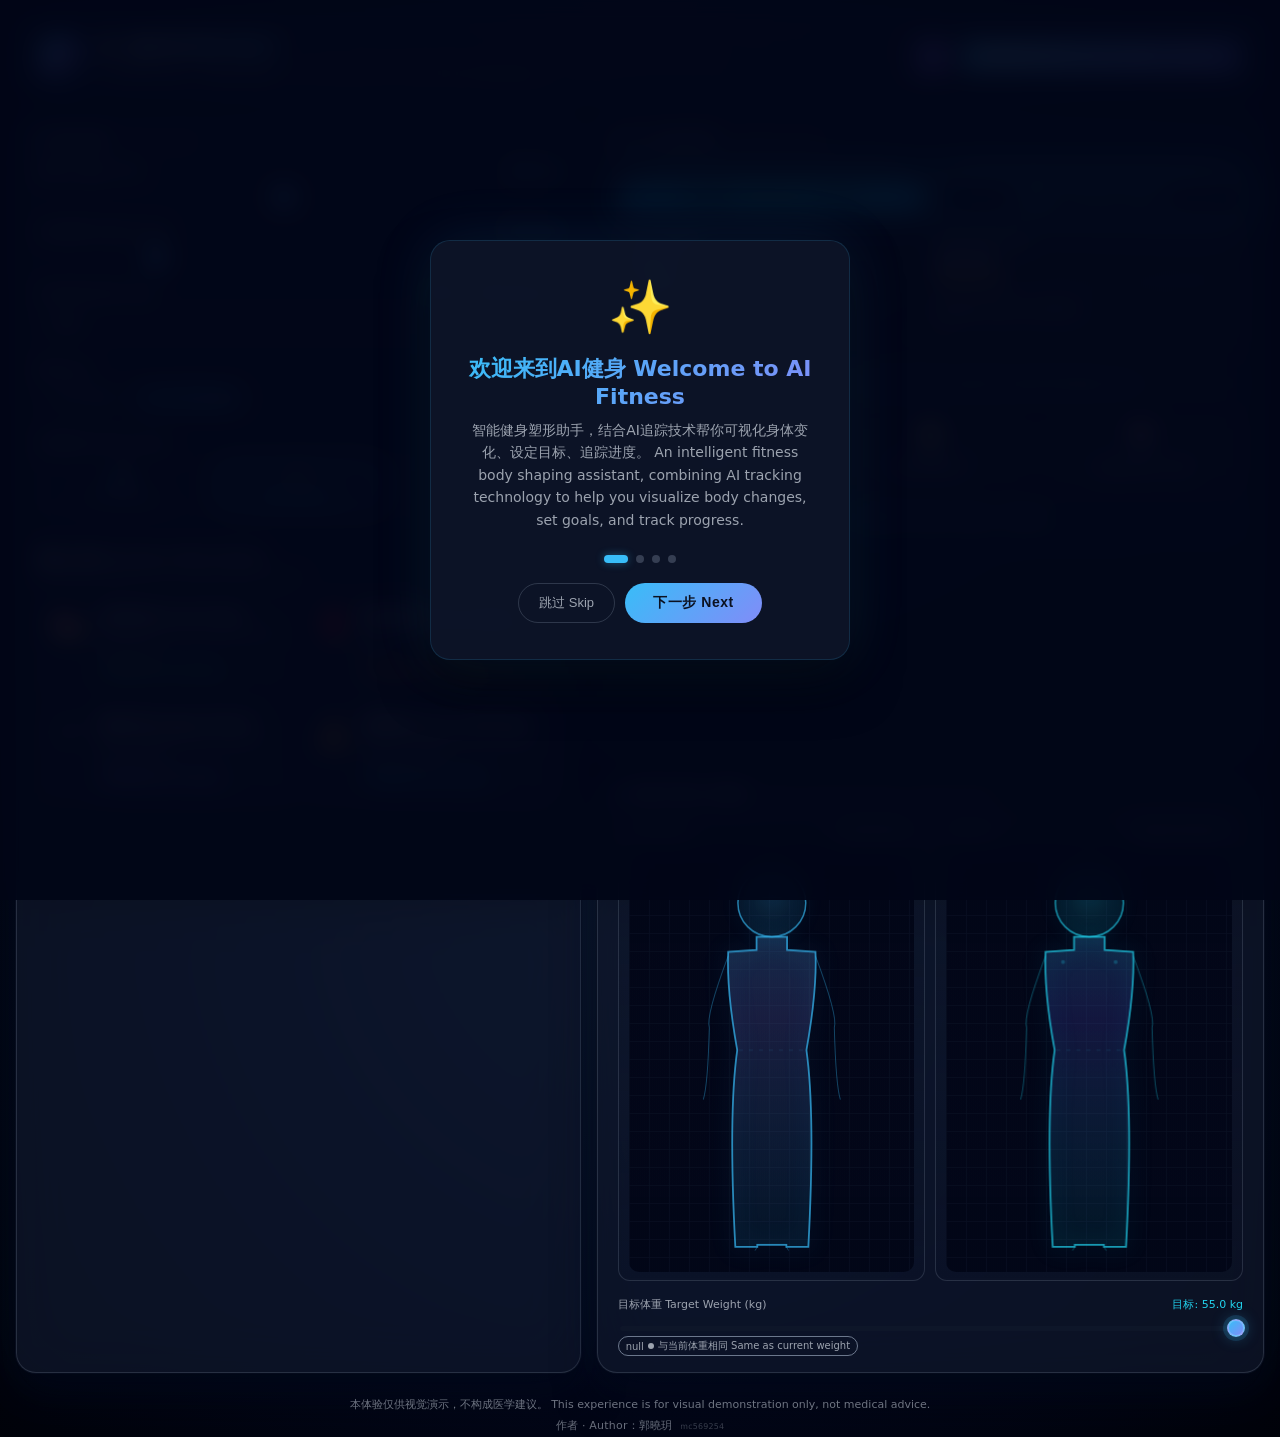
<file: index.html>
<!doctype html>
<html lang="en">
  <head>
    <meta charset="utf-8" />
    <title>AI 健身体型扫描仪 | AI Fitness Body Scanner</title>
    <meta name="viewport" content="width=device-width,initial-scale=1,viewport-fit=cover" />
    <meta name="theme-color" content="#0f172a" />
    <meta name="apple-mobile-web-app-capable" content="yes" />
    <meta name="mobile-web-app-capable" content="yes" />
    <link rel="stylesheet" href="./style.css" />
  </head>
  <body>
    <div id="app">
      <header class="app-header glass">
        <div class="logo-mark">AI</div>
        <div class="header-text">
          <h1>AI 健身体型扫描仪 <span class="en-sub">AI Fitness Body Scanner</span></h1>
          <p>AI 智能体态扫描 · 模拟你的蜕变 <span class="en-sub">AI-Powered Body Scan · Simulate Your Transformation</span></p>
        </div>
        <div class="header-device-actions">
          <button type="button" class="device-btn" id="btn-fullscreen" title="全屏 / Fullscreen">⛶</button>
          <button type="button" class="header-memoir-btn" id="header-memoir-btn">形象画廊·回忆录 Avatar Gallery · Memoir</button>
        </div>
      </header>

      <main class="app-main">
        <section class="panel input-panel glass">
          <h2>基本信息 <span class="en-sub">Basic Info</span></h2>
          <div id="input-panel-root"></div>
        </section>

        <section class="panel scanner-panel glass">
          <h2>AI 体态扫描 <span class="en-sub">AI Body Scan</span></h2>
          <div id="scanner-panel-root"></div>
        </section>

        <section class="panel simulation-panel glass">
          <h2>体型可视化与模拟 <span class="en-sub">Body Visualization &amp; Simulation</span></h2>
          <div id="visualization-root"></div>
        </section>
      </main>

      <footer class="app-footer">
        <span>本体验仅供视觉演示，不构成医学建议。 This experience is for visual demonstration only, not medical advice.</span>
        <span class="app-footer-author">作者 · Author：郭曉玥 <span class="en-sub">mc569254</span></span>
      </footer>
    </div>

    <script type="importmap">
      { "imports": { "three": "https://cdn.jsdelivr.net/npm/three@0.162.0/build/three.module.js" } }
    </script>
    <script src="./app.js" type="module"></script>
  </body>
</html>
</file>
<file: style.css>
:root {
  --bg: #050816;
  --panel-bg: rgba(15, 23, 42, 0.75);
  --accent: #38bdf8;
  --accent-soft: rgba(56, 189, 248, 0.35);
  --accent-strong: #22d3ee;
  --accent-purple: #818cf8;
  --text-main: #e5e7eb;
  --text-muted: #9ca3af;
  --danger: #f97373;
  --ok: #4ade80;
  --border-subtle: rgba(148, 163, 184, 0.2);
  --gradient-primary: linear-gradient(135deg, #38bdf8, #818cf8);
  --gradient-warm: linear-gradient(135deg, #f97316, #ec4899);
  --gradient-success: linear-gradient(135deg, #4ade80, #22d3ee);
  --surface-1: rgba(15, 23, 42, 0.5);
  --surface-2: rgba(15, 23, 42, 0.85);
  --surface-3: rgba(30, 41, 59, 0.6);
  --glow-primary: 0 0 20px rgba(56, 189, 248, 0.12);
  --glow-strong: 0 0 40px rgba(56, 189, 248, 0.2);
  --radius-lg: 20px;
  --radius-md: 12px;
  --radius-sm: 8px;
}

.en-sub {
  font-size: 0.72em;
  opacity: 0.55;
  font-weight: 400;
  margin-left: 4px;
}

*,
*::before,
*::after {
  box-sizing: border-box;
}

html,
body {
  margin: 0;
  padding: 0;
  height: 100%;
  font-family: system-ui, -apple-system, BlinkMacSystemFont, 'SF Pro Text',
    'Segoe UI', sans-serif;
  background: radial-gradient(circle at top, #0f172a 0, #020617 45%, #000 100%);
  color: var(--text-main);
}

body {
  display: flex;
  align-items: stretch;
  justify-content: center;
}

#app {
  width: 100%;
  max-width: 1280px;
  padding: 16px;
  display: flex;
  flex-direction: column;
  gap: 16px;
}

.glass {
  background: var(--panel-bg);
  border-radius: var(--radius-lg);
  border: 1px solid var(--border-subtle);
  box-shadow:
    0 22px 40px rgba(2, 6, 23, 0.7),
    0 0 0 1px rgba(15, 23, 42, 0.8),
    0 0 60px rgba(56, 189, 248, 0.06);
  backdrop-filter: blur(28px) saturate(160%);
  transition: transform 0.25s ease, box-shadow 0.25s ease;
}

.glass:hover {
  box-shadow:
    0 22px 40px rgba(2, 6, 23, 0.7),
    0 0 0 1px rgba(56, 189, 248, 0.15),
    0 0 60px rgba(56, 189, 248, 0.1);
}

.app-header {
  display: flex;
  align-items: center;
  gap: 16px;
  padding: 16px 22px;
  position: relative;
}

.app-header::after {
  content: '';
  position: absolute;
  bottom: 0;
  left: 20px;
  right: 20px;
  height: 1px;
  background: linear-gradient(90deg, transparent, rgba(56, 189, 248, 0.3), rgba(129, 140, 248, 0.3), transparent);
}

.header-memoir-btn {
  padding: 8px 18px;
  font-size: 12px;
  color: #fff;
  background: linear-gradient(135deg, rgba(56, 189, 248, 0.8), rgba(99, 102, 241, 0.8));
  border: 1px solid rgba(56, 189, 248, 0.4);
  border-radius: var(--radius-sm);
  cursor: pointer;
  letter-spacing: 0.05em;
  font-weight: 600;
  transition: all 0.25s ease;
  position: relative;
  overflow: hidden;
}

.header-memoir-btn::after {
  content: '';
  position: absolute;
  top: 0;
  left: -100%;
  width: 60%;
  height: 100%;
  background: linear-gradient(90deg, transparent, rgba(255,255,255,0.15), transparent);
  animation: header-btn-shimmer 3.5s ease-in-out infinite;
}

@keyframes header-btn-shimmer {
  0%, 75% { left: -100%; }
  100% { left: 150%; }
}

.header-memoir-btn:hover {
  background: linear-gradient(135deg, rgba(56, 189, 248, 1), rgba(99, 102, 241, 1));
  box-shadow: 0 0 22px rgba(56, 189, 248, 0.35);
  transform: translateY(-1px);
}

.header-device-actions {
  display: flex;
  align-items: center;
  gap: 10px;
  margin-left: auto;
}

.device-btn {
  width: 36px;
  height: 36px;
  padding: 0;
  font-size: 18px;
  line-height: 1;
  color: #fff;
  background: linear-gradient(135deg, rgba(99, 102, 241, 0.7), rgba(168, 85, 247, 0.7));
  border: 1px solid rgba(129, 140, 248, 0.4);
  border-radius: var(--radius-sm);
  cursor: pointer;
  transition: all 0.25s ease;
}

.device-btn:hover {
  background: linear-gradient(135deg, rgba(99, 102, 241, 0.9), rgba(168, 85, 247, 0.9));
  box-shadow: 0 0 20px rgba(129, 140, 248, 0.35);
  transform: translateY(-1px);
}

.device-feature-btn {
  padding: 6px 12px;
  font-size: 11px;
  color: var(--text-muted);
  background: var(--surface-1);
  border: 1px solid rgba(148, 163, 184, 0.3);
  border-radius: var(--radius-sm);
  cursor: pointer;
  transition: all 0.2s ease;
}

.device-feature-btn:hover:not(:disabled) {
  color: var(--accent-strong);
  border-color: var(--accent-strong);
}

.device-feature-btn:disabled {
  opacity: 0.8;
  cursor: default;
}

.mic-level-wrap {
  display: flex;
  align-items: center;
  gap: 8px;
  margin-top: 4px;
}

.mic-level-label {
  font-size: 11px;
  color: var(--text-muted);
  white-space: nowrap;
}

.mic-level-bar {
  flex: 1;
  height: 6px;
  background: var(--surface-2);
  border-radius: 999px;
  overflow: hidden;
}

.mic-level-fill {
  height: 100%;
  width: 0%;
  background: linear-gradient(90deg, var(--accent), var(--accent-strong));
  border-radius: 999px;
  transition: width 0.1s ease;
}

.logo-mark {
  width: 42px;
  height: 42px;
  border-radius: 14px;
  border: 1px solid rgba(56, 189, 248, 0.4);
  background: linear-gradient(135deg, var(--accent-strong), #6366f1, #0b1120);
  display: flex;
  align-items: center;
  justify-content: center;
  font-weight: 800;
  font-size: 14px;
  letter-spacing: 0.08em;
  color: #fff;
  text-shadow: 0 1px 8px rgba(0, 0, 0, 0.5);
  box-shadow:
    0 0 0 1px rgba(56, 189, 248, 0.3),
    0 8px 24px rgba(8, 47, 73, 0.7),
    0 0 20px rgba(99, 102, 241, 0.2);
  flex-shrink: 0;
}

.header-text h1 {
  margin: 0;
  font-size: 20px;
  font-weight: 800;
  letter-spacing: 0.06em;
  text-transform: uppercase;
  background: linear-gradient(135deg, #e5e7eb 0%, #38bdf8 50%, #818cf8 100%);
  -webkit-background-clip: text;
  -webkit-text-fill-color: transparent;
  background-clip: text;
}

.header-text p {
  margin: 3px 0 0;
  font-size: 12px;
  color: var(--text-muted);
  letter-spacing: 0.04em;
}

.app-main {
  display: grid;
  grid-template-columns: minmax(0, 1.1fr) minmax(0, 1.3fr);
  grid-template-rows: minmax(0, 1.2fr) minmax(0, 1.1fr);
  gap: 16px;
}

.panel {
  padding: 18px 20px 16px;
  display: flex;
  flex-direction: column;
  position: relative;
}

.panel h2 {
  margin: 0 0 12px;
  font-size: 13px;
  font-weight: 700;
  letter-spacing: 0.14em;
  text-transform: uppercase;
  color: var(--text-muted);
  display: flex;
  align-items: center;
  gap: 10px;
}

.panel h2::before {
  content: '';
  width: 3px;
  height: 16px;
  border-radius: 2px;
  background: var(--gradient-primary);
  flex-shrink: 0;
}

.input-panel {
  grid-row: 1 / 3;
}

.scanner-panel {
  grid-column: 2 / 3;
}

.simulation-panel {
  grid-column: 2 / 3;
  padding-top: 6px;
}

.app-footer {
  font-size: 11px;
  color: var(--text-muted);
  text-align: center;
  padding: 8px 0 4px;
  opacity: 0.7;
  display: flex;
  flex-direction: column;
  align-items: center;
  gap: 6px;
}

.app-footer-author {
  opacity: 0.95;
  letter-spacing: 0.02em;
}

/* Debug HUD (development-only overlay) */
.debug-toggle-btn {
  position: fixed;
  right: 16px;
  bottom: 18px;
  width: 40px;
  height: 40px;
  border-radius: 999px;
  border: 1px solid rgba(148, 163, 184, 0.4);
  background: radial-gradient(circle at top, rgba(15, 23, 42, 0.9), rgba(15, 23, 42, 0.7));
  color: var(--text-main);
  font-size: 11px;
  letter-spacing: 0.08em;
  text-transform: uppercase;
  cursor: pointer;
  display: flex;
  align-items: center;
  justify-content: center;
  box-shadow: 0 10px 30px rgba(0, 0, 0, 0.5);
  backdrop-filter: blur(18px) saturate(160%);
  z-index: 1300;
  opacity: 0.7;
  transition: opacity 0.2s ease, transform 0.2s ease, box-shadow 0.2s ease;
}

.debug-toggle-btn:hover {
  opacity: 1;
  transform: translateY(-1px);
  box-shadow: 0 16px 40px rgba(0, 0, 0, 0.65);
}

.debug-hud {
  position: fixed;
  right: 16px;
  bottom: 70px;
  width: 260px;
  max-height: 220px;
  padding: 10px 12px 8px;
  border-radius: 14px;
  background: radial-gradient(circle at top left, rgba(15, 23, 42, 0.98), rgba(15, 23, 42, 0.92));
  border: 1px solid rgba(148, 163, 184, 0.5);
  box-shadow:
    0 18px 45px rgba(0, 0, 0, 0.75),
    0 0 30px rgba(56, 189, 248, 0.12);
  backdrop-filter: blur(22px) saturate(180%);
  color: var(--text-main);
  font-size: 11px;
  z-index: 1299;
  opacity: 0;
  visibility: hidden;
  transform: translateY(6px);
  transition: opacity 0.2s ease, transform 0.2s ease, visibility 0.2s ease;
  pointer-events: none;
}

.debug-hud.is-visible {
  opacity: 1;
  visibility: visible;
  transform: translateY(0);
  pointer-events: auto;
}

.debug-hud-header {
  display: flex;
  justify-content: space-between;
  align-items: baseline;
  margin-bottom: 4px;
}

.debug-hud-title {
  font-size: 11px;
  font-weight: 600;
  letter-spacing: 0.12em;
  text-transform: uppercase;
}

.debug-hud-sub {
  font-size: 10px;
  color: rgba(148, 163, 184, 0.9);
}

.debug-hud-row {
  display: flex;
  justify-content: space-between;
  align-items: center;
  padding: 1px 0;
}

.debug-hud-row--control {
  align-items: center;
  gap: 8px;
}

.debug-label {
  font-size: 10px;
  color: rgba(148, 163, 184, 0.9);
  text-transform: uppercase;
  letter-spacing: 0.08em;
}

.debug-value {
  font-size: 11px;
  font-variant-numeric: tabular-nums;
}

.debug-fps-value.is-low {
  color: #fb7185;
}

.debug-control {
  display: flex;
  align-items: center;
  gap: 6px;
}

.debug-fps-slider {
  width: 120px;
  accent-color: #38bdf8;
}

.debug-control-value {
  font-size: 10px;
  color: rgba(209, 213, 219, 0.9);
  min-width: 46px;
}

.debug-hud-log {
  margin-top: 6px;
  padding-top: 4px;
  border-top: 1px solid rgba(148, 163, 184, 0.3);
  max-height: 90px;
  overflow: auto;
  font-size: 10px;
  color: rgba(209, 213, 219, 0.9);
}

.debug-log-line + .debug-log-line {
  margin-top: 2px;
}

.section-body {
  flex: 1;
  display: flex;
  flex-direction: column;
  gap: 10px;
}

/* Input controls */
.field-group {
  margin-bottom: 10px;
}

.field-header {
  display: flex;
  justify-content: space-between;
  align-items: baseline;
  margin-bottom: 4px;
}

.field-label {
  font-size: 13px;
  color: var(--text-main);
}

.field-value {
  font-size: 13px;
  font-weight: 600;
  color: var(--accent-strong);
  font-variant-numeric: tabular-nums;
}

.slider {
  width: 100%;
  -webkit-appearance: none;
  height: 5px;
  border-radius: 999px;
  background: var(--surface-2);
  outline: none;
  position: relative;
}

.slider::-webkit-slider-thumb {
  -webkit-appearance: none;
  width: 18px;
  height: 18px;
  border-radius: 999px;
  background: linear-gradient(135deg, #38bdf8, #818cf8);
  border: 2px solid rgba(255, 255, 255, 0.2);
  box-shadow:
    0 0 0 4px rgba(56, 189, 248, 0.15),
    0 0 16px rgba(56, 189, 248, 0.4);
  cursor: pointer;
  transition: box-shadow 0.2s ease;
}

.slider::-webkit-slider-thumb:hover {
  box-shadow:
    0 0 0 6px rgba(56, 189, 248, 0.2),
    0 0 24px rgba(56, 189, 248, 0.6);
}

.slider::-moz-range-thumb {
  width: 18px;
  height: 18px;
  border-radius: 999px;
  background: linear-gradient(135deg, #38bdf8, #818cf8);
  border: 2px solid rgba(255, 255, 255, 0.2);
  box-shadow:
    0 0 0 4px rgba(56, 189, 248, 0.15),
    0 0 16px rgba(56, 189, 248, 0.4);
  cursor: pointer;
}

.slider::-moz-range-track {
  height: 5px;
  border-radius: 999px;
  background: var(--surface-2);
}

.year-select {
  width: 100%;
  padding: 9px 14px;
  font-size: 13px;
  color: var(--text-main);
  background: var(--surface-2);
  border: 1px solid rgba(148, 163, 184, 0.25);
  border-radius: var(--radius-sm);
  outline: none;
  cursor: pointer;
  appearance: none;
  background-image: url("data:image/svg+xml,%3Csvg xmlns='http://www.w3.org/2000/svg' width='12' height='12' fill='%239ca3af' viewBox='0 0 16 16'%3E%3Cpath d='M8 11L3 6h10l-5 5z'/%3E%3C/svg%3E");
  background-repeat: no-repeat;
  background-position: right 12px center;
  padding-right: 30px;
  transition: border-color 0.2s ease, box-shadow 0.2s ease;
}

.year-select:hover,
.year-select:focus {
  border-color: var(--accent-strong);
  box-shadow: 0 0 0 2px rgba(56, 189, 248, 0.15);
}

.pill-toggle {
  display: inline-flex;
  align-items: center;
  border-radius: 999px;
  border: 1px solid rgba(148, 163, 184, 0.3);
  overflow: hidden;
  font-size: 12px;
  background: var(--surface-1);
}

.pill-option {
  padding: 6px 16px;
  cursor: pointer;
  color: var(--text-muted);
  display: flex;
  align-items: center;
  gap: 6px;
  transition: all 0.2s ease;
}

.pill-option .pill-icon {
  font-size: 15px;
  line-height: 1;
}

.pill-option.is-active {
  background: linear-gradient(135deg, rgba(56, 189, 248, 0.2), rgba(129, 140, 248, 0.15));
  color: var(--accent-strong);
  font-weight: 600;
}

.activity-options {
  display: flex;
  gap: 8px;
  margin-top: 6px;
}

.activity-chip {
  flex: 1;
  border-radius: var(--radius-md);
  padding: 8px 8px;
  font-size: 11px;
  border: 1px solid rgba(148, 163, 184, 0.25);
  color: var(--text-muted);
  cursor: pointer;
  text-align: center;
  background: var(--surface-1);
  transition: all 0.2s ease;
  display: flex;
  flex-direction: column;
  align-items: center;
  gap: 4px;
}

.activity-chip .activity-icon {
  font-size: 18px;
  line-height: 1;
}

.activity-chip:hover {
  border-color: rgba(56, 189, 248, 0.3);
  background: var(--surface-3);
}

.activity-chip.is-active {
  border-color: var(--accent-strong);
  background: linear-gradient(135deg, rgba(56, 189, 248, 0.15), rgba(129, 140, 248, 0.1));
  color: var(--accent-strong);
  box-shadow: 0 0 20px rgba(56, 189, 248, 0.2);
}

/* Metrics dashboard */
.metrics-grid {
  display: grid;
  grid-template-columns: minmax(0, 1.2fr) minmax(0, 1fr);
  gap: 10px;
  margin-top: 14px;
}

.metric-card {
  border-radius: var(--radius-md);
  border: 1px solid rgba(148, 163, 184, 0.2);
  padding: 10px 12px;
  background: linear-gradient(135deg, rgba(56, 189, 248, 0.06), rgba(15, 23, 42, 0.8));
  transition: border-color 0.2s ease, box-shadow 0.2s ease;
}

.metric-card:hover {
  border-color: rgba(56, 189, 248, 0.25);
  box-shadow: var(--glow-primary);
}

.metric-header {
  display: flex;
  justify-content: space-between;
  align-items: baseline;
  font-size: 11px;
  color: var(--text-muted);
}

.metric-value {
  font-size: 20px;
  font-weight: 700;
  margin-top: 4px;
  font-variant-numeric: tabular-nums;
  background: var(--gradient-primary);
  -webkit-background-clip: text;
  -webkit-text-fill-color: transparent;
  background-clip: text;
}

.metric-sub {
  margin-top: 3px;
  font-size: 11px;
  color: var(--text-muted);
}

.metric-ring {
  position: relative;
  width: 100px;
  height: 100px;
  margin: 4px auto;
}

.metric-ring-circle {
  width: 100%;
  height: 100%;
  border-radius: 999px;
  border: 2px solid rgba(15, 23, 42, 0.6);
  background:
    conic-gradient(
      from 270deg,
      #38bdf8 0%,
      #818cf8 calc(var(--progress) * 1%),
      rgba(15, 23, 42, 0.7) calc(var(--progress) * 1%)
    );
  box-shadow:
    0 0 0 1px rgba(148, 163, 184, 0.15),
    0 0 30px rgba(56, 189, 248, 0.25);
  position: relative;
}

.metric-ring-inner {
  position: absolute;
  inset: 9px;
  border-radius: 999px;
  background: radial-gradient(circle at center, #0b1120, #020617);
  border: 1px solid rgba(56, 189, 248, 0.15);
  display: flex;
  flex-direction: column;
  align-items: center;
  justify-content: center;
}

.metric-ring-label {
  font-size: 10px;
  color: var(--text-muted);
  letter-spacing: 0.16em;
  text-transform: uppercase;
}

.metric-ring-value {
  font-size: 24px;
  font-weight: 700;
  font-variant-numeric: tabular-nums;
}

.metric-tag {
  display: inline-flex;
  align-items: center;
  gap: 5px;
  border-radius: 999px;
  padding: 3px 10px;
  font-size: 10px;
  border: 1px solid rgba(148, 163, 184, 0.4);
  margin-top: 6px;
  font-weight: 500;
}

.metric-tag-dot {
  width: 7px;
  height: 7px;
  border-radius: 999px;
}

/* --- Mini-Game Selection Grid --- */
.game-selection {
  margin-top: 16px;
}

.game-selection-header {
  display: flex;
  flex-direction: column;
  gap: 2px;
  margin-bottom: 10px;
}

.game-selection-title {
  font-size: 13px;
  font-weight: 700;
  color: var(--text-main);
  letter-spacing: 0.02em;
}

.game-selection-sub {
  font-size: 11px;
  color: var(--text-muted);
}

.game-grid {
  display: grid;
  grid-template-columns: 1fr 1fr;
  gap: 8px;
}

.game-card {
  display: flex;
  align-items: flex-start;
  gap: 10px;
  padding: 12px;
  border-radius: var(--radius-md);
  border: 1px solid rgba(148, 163, 184, 0.15);
  background: linear-gradient(135deg, rgba(15, 23, 42, 0.6), rgba(30, 41, 59, 0.4));
  cursor: pointer;
  transition: all 0.25s ease;
  position: relative;
  overflow: visible;
}

.game-card::after {
  content: '';
  position: absolute;
  inset: 0;
  border-radius: inherit;
  background: linear-gradient(135deg, rgba(56, 189, 248, 0.08), transparent);
  opacity: 0;
  transition: opacity 0.25s;
}

.game-card:hover {
  border-color: rgba(56, 189, 248, 0.35);
  transform: translateY(-2px);
  box-shadow: 0 8px 24px rgba(0, 0, 0, 0.3), 0 0 20px rgba(56, 189, 248, 0.1);
}

.game-card:hover::after {
  opacity: 1;
}

.game-card:active {
  transform: translateY(0);
}

.game-card.coming-soon {
  opacity: 0.6;
}

.game-card.coming-soon:hover {
  border-color: rgba(148, 163, 184, 0.25);
  box-shadow: none;
  transform: translateY(-1px);
}

.game-card-icon {
  font-size: 28px;
  flex-shrink: 0;
  width: 36px;
  height: 36px;
  display: flex;
  align-items: center;
  justify-content: center;
}

.game-card-info {
  display: flex;
  flex-direction: column;
  gap: 2px;
  min-width: 0;
  position: relative;
  z-index: 1;
}

.game-card-name {
  font-size: 13px;
  font-weight: 700;
  color: var(--text-main);
}

.game-card-desc {
  font-size: 10px;
  color: var(--text-muted);
  line-height: 1.4;
}

.game-card-tag {
  display: inline-block;
  font-size: 9px;
  font-weight: 600;
  padding: 2px 7px;
  border-radius: 999px;
  border: 1px solid;
  width: fit-content;
  margin-top: 4px;
  letter-spacing: 0.03em;
}

/* Game Card Tooltip (hover 3s) */
.game-card-tooltip {
  position: absolute;
  left: 50%;
  top: calc(100% + 8px);
  transform: translateX(-50%) translateY(-6px);
  width: max(220px, 100%);
  max-width: 320px;
  padding: 12px 14px;
  background: rgba(15, 23, 42, 0.96);
  border: 1px solid rgba(56, 189, 248, 0.25);
  border-radius: var(--radius-md);
  color: var(--text-main);
  font-size: 12px;
  line-height: 1.65;
  white-space: pre-line;
  box-shadow: 0 8px 32px rgba(0, 0, 0, 0.5), 0 0 16px rgba(56, 189, 248, 0.08);
  pointer-events: none;
  opacity: 0;
  visibility: hidden;
  transition: opacity 0.3s, transform 0.3s, visibility 0.3s;
  z-index: 50;
}

.game-card-tooltip.visible {
  opacity: 1;
  visibility: visible;
  transform: translateX(-50%) translateY(0);
}

.game-card-tooltip::before {
  content: '';
  position: absolute;
  bottom: 100%;
  left: 50%;
  transform: translateX(-50%);
  border: 6px solid transparent;
  border-bottom-color: rgba(15, 23, 42, 0.96);
}

/* Coming Soon Toast */
.coming-soon-toast {
  position: fixed;
  bottom: 40px;
  left: 50%;
  transform: translateX(-50%) translateY(20px);
  padding: 10px 24px;
  background: rgba(15, 23, 42, 0.95);
  border: 1px solid rgba(56, 189, 248, 0.3);
  border-radius: 999px;
  font-size: 13px;
  font-weight: 600;
  color: var(--accent-strong);
  backdrop-filter: blur(12px);
  box-shadow: 0 8px 32px rgba(0, 0, 0, 0.4);
  z-index: 300;
  opacity: 0;
  pointer-events: none;
  transition: opacity 0.3s, transform 0.3s;
}

.coming-soon-toast.visible {
  opacity: 1;
  transform: translateX(-50%) translateY(0);
}

/* Scanner / camera */
.scanner-shell {
  flex: 1;
  border-radius: var(--radius-md);
  border: 1px solid rgba(56, 189, 248, 0.15);
  position: relative;
  overflow: hidden;
  display: flex;
  align-items: center;
  justify-content: center;
  background: radial-gradient(circle at center, rgba(15, 23, 42, 0.6), #020617);
}

.scanner-shell::before,
.scanner-shell::after {
  content: '';
  position: absolute;
  width: 24px;
  height: 24px;
  border: 2px solid rgba(56, 189, 248, 0.5);
  z-index: 5;
  pointer-events: none;
}

.scanner-shell::before {
  top: 6px;
  left: 6px;
  border-right: none;
  border-bottom: none;
  border-radius: 4px 0 0 0;
  animation: corner-pulse 3s ease-in-out infinite;
}

.scanner-shell::after {
  bottom: 6px;
  right: 6px;
  border-left: none;
  border-top: none;
  border-radius: 0 0 4px 0;
  animation: corner-pulse 3s ease-in-out infinite 1.5s;
}

@keyframes corner-pulse {
  0%, 100% { opacity: 0.5; }
  50% { opacity: 1; }
}

.scanner-content {
  position: absolute;
  inset: 0;
  display: flex;
  align-items: center;
  justify-content: center;
  overflow: hidden;
}

.scanner-shell video,
.scanner-shell .camera-placeholder,
.scanner-shell .scanner-upload-img {
  width: 100%;
  height: 100%;
  object-fit: cover;
  display: block;
  filter: saturate(0.8) contrast(1.1);
}

.scanner-upload-img {
  object-fit: contain;
  background: #0f172a;
}

/* AI Tracking overlay canvas */
.tracking-canvas {
  position: absolute;
  inset: 0;
  width: 100%;
  height: 100%;
  pointer-events: none;
  z-index: 3;
  transform: scaleX(-1);
}

/* Tracking toggle row */
.tracking-row {
  display: none;
  gap: 6px;
  flex-wrap: wrap;
}
.tracking-row.visible {
  display: flex;
}

.track-toggle {
  display: flex;
  align-items: center;
  gap: 6px;
  padding: 6px 12px;
  border: 1px solid rgba(148, 163, 184, 0.15);
  border-radius: var(--radius-sm);
  background: var(--surface-1);
  color: var(--text-muted);
  font-size: 11px;
  cursor: pointer;
  transition: all 0.2s ease;
  font-weight: 500;
}
.track-toggle:hover {
  background: var(--surface-3);
  border-color: rgba(148, 163, 184, 0.25);
}
.track-toggle.active {
  color: var(--accent-strong);
  border-color: rgba(56, 189, 248, 0.3);
  background: rgba(56, 189, 248, 0.08);
}
.track-dot {
  display: inline-block;
  width: 8px;
  height: 8px;
  border-radius: 50%;
  transition: all 0.3s ease;
}
.track-toggle.active .track-dot {
  box-shadow: 0 0 6px currentColor;
  animation: track-breathe 2s ease-in-out infinite;
}

@keyframes track-breathe {
  0%, 100% { opacity: 0.7; }
  50% { opacity: 1; }
}

.source-row {
  display: flex;
  flex-wrap: wrap;
  align-items: center;
  gap: 8px;
}

.source-btn {
  flex: 1;
  min-width: 100px;
}

.source-btn.secondary {
  background: transparent;
  color: var(--accent-strong);
  border: 1px solid rgba(56, 189, 248, 0.6);
}

.source-btn.secondary:hover {
  background: rgba(56, 189, 248, 0.15);
}

.upload-input {
  position: absolute;
  width: 0;
  height: 0;
  opacity: 0;
}

/* 表情包按鈕行 */
/* --- Scanner Stats Card --- */
.scanner-stats-card {
  background: linear-gradient(135deg, rgba(15, 23, 42, 0.7), rgba(30, 41, 59, 0.5));
  border: 1px solid rgba(148, 163, 184, 0.12);
  border-radius: var(--radius-md);
  padding: 12px;
  display: flex;
  flex-direction: column;
  gap: 8px;
}

.sstat-row {
  display: flex;
  gap: 10px;
}

.sstat-item {
  flex: 1;
  display: flex;
  flex-direction: column;
  gap: 3px;
}

.sstat-label {
  font-size: 10px;
  font-weight: 600;
  letter-spacing: 0.06em;
  text-transform: uppercase;
  color: var(--text-muted);
}

.sstat-value {
  font-size: 18px;
  font-weight: 700;
  color: var(--text-main);
  font-variant-numeric: tabular-nums;
}

.sstat-value.neg {
  color: #4ade80;
}

.sstat-value.pos {
  color: #fbbf24;
}

.sstat-value.cal {
  color: #fb923c;
  font-size: 15px;
}

.sstat-badge {
  display: inline-block;
  font-size: 10px;
  font-weight: 700;
  padding: 2px 8px;
  border-radius: 999px;
  width: fit-content;
  letter-spacing: 0.03em;
}

.sstat-bar {
  height: 4px;
  border-radius: 2px;
  background: rgba(148, 163, 184, 0.12);
  margin-top: 2px;
  overflow: hidden;
}

.sstat-bar-fill {
  height: 100%;
  border-radius: 2px;
  transition: width 0.4s ease;
}

/* --- Scan Tips Carousel --- */
.scanner-tips-carousel {
  background: rgba(56, 189, 248, 0.05);
  border: 1px solid rgba(56, 189, 248, 0.1);
  border-radius: var(--radius-sm);
  padding: 10px 14px;
  min-height: 38px;
  display: flex;
  align-items: center;
}

.scanner-tip-text {
  font-size: 12px;
  color: var(--text-muted);
  line-height: 1.5;
  transition: opacity 0.3s ease;
}

/* --- Activity Summary Row --- */
.scanner-activity-row {
  display: flex;
  gap: 8px;
}

.sact-chip {
  flex: 1;
  display: flex;
  flex-direction: column;
  align-items: center;
  gap: 2px;
  padding: 8px 4px;
  background: rgba(148, 163, 184, 0.06);
  border: 1px solid rgba(148, 163, 184, 0.1);
  border-radius: var(--radius-sm);
}

.sact-icon {
  font-size: 16px;
}

.sact-num {
  font-size: 14px;
  font-weight: 700;
  color: var(--text-main);
  font-variant-numeric: tabular-nums;
}

.sact-label {
  font-size: 9px;
  font-weight: 600;
  text-transform: uppercase;
  letter-spacing: 0.05em;
  color: var(--text-muted);
}

/* --- Upload Auto-Preview --- */
.scanner-upload-preview {
  display: flex;
  align-items: center;
  gap: 10px;
  padding: 8px;
  background: rgba(15, 23, 42, 0.5);
  border: 1px solid rgba(148, 163, 184, 0.12);
  border-radius: var(--radius-md);
}

.scanner-upload-avatar-img {
  width: 56px;
  height: 56px;
  border-radius: var(--radius-sm);
  object-fit: contain;
  background: #0f172a;
  flex-shrink: 0;
}

.scanner-upload-save {
  flex: 1;
  font-size: 12px;
  padding: 8px 0;
}

/* 回憶錄卡片上的浮動 emoji */
.memoir-card {
  position: relative;
}

.memoir-card-emoji-float {
  position: absolute;
  top: 6px;
  right: 6px;
  font-size: 22px;
  z-index: 2;
  animation: emoji-float 2s ease-in-out infinite;
  filter: drop-shadow(0 1px 4px rgba(0,0,0,0.3));
}

@keyframes emoji-float {
  0%, 100% { transform: translateY(0); }
  50% { transform: translateY(-4px); }
}

.camera-placeholder {
  display: flex;
  align-items: center;
  justify-content: center;
  color: var(--text-muted);
  font-size: 13px;
  text-align: center;
  padding: 12px;
}

.scanner-overlay {
  position: absolute;
  inset: 0;
  pointer-events: none;
}

.scanner-line {
  position: absolute;
  left: 0;
  right: 0;
  height: 2px;
  background: linear-gradient(
    90deg,
    transparent 5%,
    rgba(56, 189, 248, 0.15),
    var(--accent-strong),
    rgba(56, 189, 248, 0.15),
    transparent 95%
  );
  box-shadow:
    0 0 12px rgba(56, 189, 248, 0.6),
    0 0 30px rgba(34, 211, 238, 0.4),
    0 -4px 16px rgba(56, 189, 248, 0.15),
    0 4px 16px rgba(56, 189, 248, 0.15);
  animation: scan 3s linear infinite;
}

.scanner-line::after {
  content: '';
  position: absolute;
  left: 0;
  right: 0;
  top: 4px;
  height: 1px;
  background: linear-gradient(90deg, transparent, rgba(129, 140, 248, 0.3), transparent);
  filter: blur(1px);
}

@keyframes scan {
  0% {
    top: 0%;
  }
  50% {
    top: 80%;
  }
  100% {
    top: 0%;
  }
}

.scanner-hud {
  position: absolute;
  inset: 8px;
  border-radius: 8px;
  border: 1px solid rgba(56, 189, 248, 0.1);
  box-shadow: inset 0 0 0 1px rgba(56, 189, 248, 0.08);
  pointer-events: none;
}

.scanner-badge {
  position: absolute;
  top: 10px;
  left: 12px;
  font-size: 10px;
  padding: 3px 10px;
  border-radius: 999px;
  border: 1px solid rgba(56, 189, 248, 0.5);
  background: rgba(15, 23, 42, 0.85);
  color: var(--accent-strong);
  letter-spacing: 0.14em;
  text-transform: uppercase;
  backdrop-filter: blur(8px);
  font-weight: 600;
}

.scanner-status {
  position: absolute;
  bottom: 10px;
  left: 50%;
  transform: translateX(-50%);
  font-size: 11px;
  color: var(--text-muted);
  padding: 4px 12px;
  border-radius: 999px;
  background: rgba(15, 23, 42, 0.85);
  backdrop-filter: blur(8px);
  border: 1px solid rgba(148, 163, 184, 0.15);
  white-space: nowrap;
}

.scanner-controls {
  display: flex;
  flex-direction: column;
  align-items: stretch;
  margin-top: 8px;
  gap: 10px;
}

/* Used by memoir edit pop-up */
.cartoon-select {
  padding: 6px 10px;
  font-size: 12px;
  color: var(--text-main);
  background: rgba(15, 23, 42, 0.9);
  border: 1px solid rgba(148, 163, 184, 0.5);
  border-radius: 8px;
  outline: none;
}

.memoir-edit-pop .emoji-pack-wrap {
  display: flex;
  flex-wrap: wrap;
  gap: 4px;
}

.memoir-edit-pop .emoji-pack-btn {
  width: 34px;
  height: 34px;
  padding: 0;
  font-size: 18px;
  line-height: 1;
  border: 1px solid rgba(148, 163, 184, 0.2);
  border-radius: var(--radius-sm);
  background: var(--surface-1);
  cursor: pointer;
  transition: transform 0.2s, box-shadow 0.2s, border-color 0.2s;
}

.memoir-edit-pop .emoji-pack-btn:hover {
  transform: scale(1.1);
  border-color: rgba(56, 189, 248, 0.3);
}

.memoir-edit-pop .emoji-pack-btn.active {
  border-color: var(--accent-strong);
  background: rgba(56, 189, 248, 0.15);
  box-shadow: 0 0 10px rgba(56, 189, 248, 0.25);
}

.memoir-edit-pop .emoji-pack-btn.draw-face-btn {
  font-size: 11px;
  width: auto;
  padding: 0 8px;
}

.memoir-btn {
  margin-top: 6px;
  width: 100%;
  padding: 8px 14px;
  font-size: 12px;
  color: var(--accent-strong);
  background: transparent;
  border: 1px solid rgba(56, 189, 248, 0.6);
  border-radius: 10px;
  cursor: pointer;
  letter-spacing: 0.06em;
}

.memoir-btn:hover {
  background: rgba(56, 189, 248, 0.15);
}

/* 回憶錄彈層 */
.memoir-modal-wrap {
  position: fixed;
  inset: 0;
  z-index: 100;
  display: flex;
  align-items: center;
  justify-content: center;
  padding: 20px;
}

.memoir-modal-backdrop {
  position: absolute;
  inset: 0;
  background: rgba(0, 0, 0, 0.7);
  backdrop-filter: blur(6px);
}

.memoir-modal-panel {
  position: relative;
  width: 100%;
  max-width: 580px;
  max-height: 88vh;
  overflow-y: auto;
  background: var(--surface-2);
  border-radius: var(--radius-lg);
  border: 1px solid var(--border-subtle);
  box-shadow: 0 24px 48px rgba(0, 0, 0, 0.6);
  backdrop-filter: blur(24px);
  padding: 20px 22px;
}

.memoir-modal-header {
  display: flex;
  justify-content: space-between;
  align-items: center;
  margin-bottom: 14px;
}

.memoir-modal-title {
  font-size: 16px;
  letter-spacing: 0.08em;
  color: var(--text-main);
  margin: 0;
}

.memoir-close-btn {
  width: 32px;
  height: 32px;
  border: none;
  background: rgba(148, 163, 184, 0.2);
  color: var(--text-main);
  font-size: 20px;
  line-height: 1;
  border-radius: 8px;
  cursor: pointer;
}

.memoir-close-btn:hover {
  background: rgba(148, 163, 184, 0.35);
}

.memoir-goal-section {
  margin-bottom: 16px;
  padding-bottom: 14px;
  border-bottom: 1px solid rgba(148, 163, 184, 0.25);
}

.memoir-goal-label {
  font-size: 11px;
  color: var(--text-muted);
  letter-spacing: 0.12em;
  text-transform: uppercase;
  margin-bottom: 8px;
}

.memoir-goal-tabs {
  display: flex;
  gap: 8px;
  margin-bottom: 8px;
}

.memoir-tab {
  padding: 6px 12px;
  font-size: 12px;
  color: var(--text-muted);
  background: transparent;
  border: 1px solid rgba(148, 163, 184, 0.5);
  border-radius: 8px;
  cursor: pointer;
}

.memoir-tab.active {
  color: var(--accent-strong);
  border-color: var(--accent-strong);
  background: rgba(56, 189, 248, 0.15);
}

.memoir-goal-value {
  font-size: 13px;
  color: var(--text-main);
}

.memoir-days-wrap {
  display: flex;
  align-items: center;
  gap: 6px;
  margin-top: 4px;
}

.memoir-days-input {
  width: 64px;
  padding: 6px 8px;
  font-size: 13px;
  color: var(--text-main);
  background: rgba(15, 23, 42, 0.9);
  border: 1px solid rgba(148, 163, 184, 0.5);
  border-radius: 8px;
}

.memoir-days-progress {
  margin-top: 6px;
  font-size: 12px;
  color: var(--accent-strong);
}

.memoir-list-label {
  font-size: 11px;
  color: var(--text-muted);
  letter-spacing: 0.08em;
  margin-bottom: 10px;
}

.memoir-weight-chart {
  width: 100%;
  height: 100px;
  border-radius: var(--radius-sm);
  background: var(--surface-1);
  border: 1px solid rgba(148, 163, 184, 0.1);
  margin-bottom: 14px;
}

.memoir-heatmap-wrap {
  margin-bottom: 14px;
}

.memoir-heatmap-label {
  font-size: 11px;
  color: var(--text-muted);
  margin-bottom: 6px;
}

.memoir-heatmap {
  display: flex;
  flex-wrap: wrap;
  gap: 3px;
}

.memoir-heatmap-cell {
  width: 14px;
  height: 14px;
  border-radius: 3px;
  background: rgba(148, 163, 184, 0.08);
  transition: background 0.2s ease;
}

.memoir-heatmap-cell.has-data {
  background: rgba(56, 189, 248, 0.4);
}

.memoir-heatmap-cell.has-data-strong {
  background: rgba(56, 189, 248, 0.7);
}

.memoir-progress-bar {
  width: 100%;
  height: 8px;
  border-radius: 999px;
  background: var(--surface-1);
  overflow: hidden;
  margin-top: 8px;
  margin-bottom: 12px;
}

.memoir-progress-fill {
  height: 100%;
  border-radius: 999px;
  background: var(--gradient-primary);
  transition: width 0.3s ease;
}

.memoir-timeline {
  position: relative;
  padding-left: 28px;
}

.memoir-timeline::before {
  content: '';
  position: absolute;
  left: 8px;
  top: 0;
  bottom: 0;
  width: 2px;
  background: linear-gradient(180deg, rgba(56, 189, 248, 0.3), rgba(129, 140, 248, 0.1));
  border-radius: 2px;
}

.memoir-timeline-item {
  position: relative;
  margin-bottom: 16px;
}

.memoir-timeline-item::before {
  content: '';
  position: absolute;
  left: -24px;
  top: 6px;
  width: 10px;
  height: 10px;
  border-radius: 50%;
  background: var(--accent);
  border: 2px solid var(--surface-2);
  box-shadow: 0 0 8px rgba(56, 189, 248, 0.3);
}

.memoir-timeline-date {
  font-size: 11px;
  color: var(--accent-strong);
  font-weight: 600;
  margin-bottom: 6px;
  letter-spacing: 0.04em;
}

.memoir-card {
  border-radius: var(--radius-md);
  overflow: hidden;
  border: 1px solid rgba(148, 163, 184, 0.15);
  background: var(--surface-1);
  display: flex;
  gap: 10px;
  padding: 8px;
  transition: border-color 0.2s ease;
}

.memoir-card:hover {
  border-color: rgba(56, 189, 248, 0.25);
}

.memoir-card-img {
  width: 72px;
  height: 72px;
  object-fit: contain;
  display: block;
  background: #0b1120;
  border-radius: var(--radius-sm);
  flex-shrink: 0;
}

.memoir-card-info {
  flex: 1;
  display: flex;
  flex-direction: column;
  justify-content: center;
  min-width: 0;
}

.memoir-card-meta {
  font-size: 12px;
  color: var(--text-main);
  font-weight: 500;
}

.memoir-card-weight {
  font-size: 11px;
  color: var(--text-muted);
  margin-top: 2px;
}

.memoir-card-weight-change {
  font-size: 11px;
  font-weight: 600;
  margin-top: 1px;
}

.memoir-card-weight-change.loss {
  color: var(--ok);
}

.memoir-card-weight-change.gain {
  color: var(--danger);
}

.memoir-empty {
  padding: 30px 20px;
  text-align: center;
  font-size: 13px;
  color: var(--text-muted);
  border: 1px dashed rgba(148, 163, 184, 0.2);
  border-radius: var(--radius-md);
}

/* 識別完成提示（掃描區內） */
.recognition-toast {
  position: absolute;
  inset: 0;
  display: flex;
  flex-direction: column;
  align-items: center;
  justify-content: center;
  background: rgba(15, 23, 42, 0.9);
  border-radius: 14px;
  z-index: 5;
  opacity: 0;
  transition: opacity 0.35s ease;
  pointer-events: none;
}

.recognition-toast.recognition-done {
  opacity: 1;
}

.recognition-check {
  display: inline-flex;
  align-items: center;
  justify-content: center;
  width: 48px;
  height: 48px;
  margin-bottom: 10px;
  font-size: 28px;
  color: var(--ok);
  border: 2px solid var(--ok);
  border-radius: 50%;
  animation: recognition-pulse 0.6s ease;
}

@keyframes recognition-pulse {
  0% { transform: scale(0.8); opacity: 0; }
  50% { transform: scale(1.1); }
  100% { transform: scale(1); opacity: 1; }
}

.recognition-toast span:last-child {
  font-size: 14px;
  color: var(--accent-strong);
  letter-spacing: 0.06em;
}

/* 回憶錄卡片：刪除 / 換裝 */
.memoir-card-actions {
  display: flex;
  gap: 6px;
  padding: 6px 8px;
  justify-content: center;
  flex-wrap: wrap;
}

.memoir-card-btn {
  padding: 4px 10px;
  font-size: 11px;
  border: none;
  border-radius: 6px;
  cursor: pointer;
  background: rgba(148, 163, 184, 0.25);
  color: var(--text-main);
}

.memoir-card-btn.edit-btn {
  background: rgba(56, 189, 248, 0.25);
  color: var(--accent-strong);
}

.memoir-card-btn.del-btn {
  background: rgba(249, 115, 115, 0.2);
  color: var(--danger);
}

.memoir-card-btn:hover {
  filter: brightness(1.15);
}

/* 換裝編輯彈層 */
.memoir-edit-pop {
  position: absolute;
  top: 50%;
  left: 50%;
  transform: translate(-50%, -50%);
  min-width: 220px;
  padding: 16px;
  background: rgba(15, 23, 42, 0.98);
  border: 1px solid rgba(56, 189, 248, 0.4);
  border-radius: 14px;
  box-shadow: 0 20px 40px rgba(0, 0, 0, 0.5);
  z-index: 10;
}

.memoir-edit-title {
  font-size: 13px;
  font-weight: 600;
  color: var(--accent-strong);
  margin-bottom: 12px;
  text-align: center;
}

.memoir-edit-row {
  display: flex;
  align-items: center;
  justify-content: space-between;
  gap: 10px;
  margin-bottom: 10px;
}

.memoir-edit-row span:first-child {
  font-size: 12px;
  color: var(--text-muted);
  min-width: 40px;
}

.memoir-edit-row .cartoon-select {
  flex: 1;
}

.memoir-edit-row .primary-btn,
.memoir-edit-row .memoir-card-btn {
  flex: 1;
}

.memoir-edit-row.emoji-row {
  flex-wrap: wrap;
}

.memoir-edit-row.emoji-row .emoji-pack-wrap {
  flex: 1;
  min-width: 180px;
}

/* 減脂切切樂遊戲 */
.header-game-btn {
  padding: 8px 16px;
  font-size: 12px;
  color: #fff;
  background: linear-gradient(135deg, rgba(249, 115, 22, 0.8), rgba(236, 72, 153, 0.8));
  border: 1px solid rgba(249, 115, 22, 0.4);
  border-radius: var(--radius-sm);
  cursor: pointer;
  letter-spacing: 0.04em;
  transition: all 0.2s ease;
  font-weight: 600;
}

.header-game-btn:hover {
  box-shadow: 0 0 20px rgba(249, 115, 22, 0.3);
  transform: translateY(-1px);
}

.game-calories-badge {
  display: none;
  font-size: 11px;
  color: var(--ok);
  background: rgba(74, 222, 128, 0.2);
  padding: 2px 8px;
  border-radius: 6px;
  white-space: nowrap;
}

.game-modal-wrap {
  position: fixed;
  inset: 0;
  z-index: 100;
  display: flex;
  align-items: center;
  justify-content: center;
  background: rgba(0, 0, 0, 0.85);
  padding: 16px;
}

.game-modal-panel {
  width: 100%;
  max-width: 680px;
  background: var(--panel-bg);
  border-radius: 18px;
  border: 1px solid var(--border-subtle);
  box-shadow: 0 24px 48px rgba(0, 0, 0, 0.5);
  overflow: hidden;
  display: flex;
  flex-direction: column;
}

.game-header {
  padding: 14px 16px;
  border-bottom: 1px solid rgba(148, 163, 184, 0.2);
}

.game-title {
  margin: 0 0 4px;
  font-size: 18px;
  color: var(--text-main);
}

.game-sub {
  margin: 0 0 10px;
  font-size: 12px;
  color: var(--text-muted);
}

.game-score-row {
  display: flex;
  align-items: baseline;
  gap: 6px;
  flex-wrap: wrap;
}

.game-hp-bar {
  font-size: 14px;
  letter-spacing: 1px;
  margin-left: auto;
  margin-right: 8px;
  display: flex;
  align-items: center;
}

.game-score-label {
  font-size: 12px;
  color: var(--text-muted);
}

.game-score-value {
  font-size: 22px;
  font-weight: 700;
  color: var(--ok);
}

.game-score-unit {
  font-size: 12px;
  color: var(--text-muted);
}

.game-time {
  margin-left: auto;
  font-size: 14px;
  color: var(--accent-strong);
  font-weight: 600;
}

.game-score-detail {
  font-size: 11px;
  color: var(--text-muted);
  margin-top: 2px;
}

.game-met-indicator {
  font-size: 11px;
  color: var(--text-muted);
  margin-top: 1px;
  transition: color 0.3s;
}

.game-canvas-wrap {
  width: 100%;
  aspect-ratio: 400/420;
  max-height: 70vh;
  display: flex;
  align-items: center;
  justify-content: center;
  background: #0f172a;
}

.game-canvas {
  width: 100%;
  height: 100%;
  display: block;
  touch-action: none;
  cursor: crosshair;
}

.game-area {
  position: relative;
  width: 100%;
  aspect-ratio: 4/3;
  max-height: 65vh;
  overflow: hidden;
  background: #000;
}

.game-video {
  position: absolute;
  inset: 0;
  width: 100%;
  height: 100%;
  object-fit: cover;
  transform: scaleX(-1);
  z-index: 0;
}

.game-canvas-overlay {
  position: absolute;
  inset: 0;
  width: 100%;
  height: 100%;
  z-index: 1;
  touch-action: none;
  cursor: crosshair;
}

.game-toolbar {
  display: flex;
  gap: 8px;
  padding: 8px 16px;
  border-bottom: 1px solid rgba(148, 163, 184, 0.15);
}

.game-tool-btn {
  flex: 1;
  display: flex;
  align-items: center;
  justify-content: center;
  gap: 5px;
  padding: 7px 10px;
  font-size: 12px;
  border: 1px solid rgba(148, 163, 184, 0.25);
  border-radius: 8px;
  background: rgba(148, 163, 184, 0.08);
  color: var(--text-muted);
  cursor: pointer;
  transition: background 0.15s, color 0.15s;
}

.game-tool-btn:hover {
  background: rgba(148, 163, 184, 0.18);
  color: var(--text-main);
}

.game-tool-btn.active {
  background: rgba(56, 189, 248, 0.15);
  color: var(--accent);
  border-color: rgba(56, 189, 248, 0.35);
}

.game-status-bar {
  font-size: 12px;
  color: var(--accent);
  padding: 6px 16px;
  text-align: center;
  background: rgba(0, 0, 0, 0.3);
  transition: opacity 0.3s;
}

.game-area-fullbody {
  aspect-ratio: 9/16;
}

.game-fullscreen {
  background: #000;
  padding: 0;
}

.game-fullscreen .game-modal-panel {
  max-width: none;
  width: 100%;
  height: 100%;
  border-radius: 0;
  border: none;
  box-shadow: none;
}

.game-fullscreen .game-area {
  flex: 1;
  max-height: none;
}

.game-fullscreen .game-header {
  padding: 10px 16px;
}

.game-fullscreen .game-footer {
  padding: 8px 16px;
}

.game-hand-hint {
  position: absolute;
  bottom: 12px;
  left: 50%;
  transform: translateX(-50%);
  font-size: 13px;
  color: rgba(255, 255, 255, 0.7);
  background: rgba(0, 0, 0, 0.5);
  padding: 4px 14px;
  border-radius: 20px;
  z-index: 2;
  pointer-events: none;
}

.game-footer {
  padding: 12px 16px;
  border-top: 1px solid rgba(148, 163, 184, 0.2);
}

.game-close-btn {
  width: 100%;
  padding: 10px;
  font-size: 13px;
  color: var(--text-muted);
  background: rgba(148, 163, 184, 0.15);
  border: none;
  border-radius: 10px;
  cursor: pointer;
}

.game-close-btn:hover {
  background: rgba(148, 163, 184, 0.25);
  color: var(--text-main);
}

.game-result {
  padding: 20px 16px;
  text-align: center;
  border-top: 1px solid rgba(148, 163, 184, 0.2);
}

.game-result-title {
  margin: 0 0 8px;
  font-size: 16px;
  color: var(--text-main);
}

.game-result-title strong {
  color: var(--ok);
}

.game-result-sub {
  margin: 0 0 16px;
  font-size: 13px;
  color: var(--text-muted);
}

.game-result .primary-btn {
  margin: 0 auto;
}

.primary-btn {
  border-radius: 999px;
  border: none;
  padding: 6px 14px;
  font-size: 12px;
  background: radial-gradient(circle at top, var(--accent-strong), #0ea5e9);
  color: #0b1120;
  font-weight: 600;
  letter-spacing: 0.06em;
  text-transform: uppercase;
  cursor: pointer;
  box-shadow:
    0 0 0 1px rgba(15, 23, 42, 0.9),
    0 14px 30px rgba(8, 47, 73, 0.8),
    0 0 40px rgba(34, 211, 238, 0.9);
}

.primary-btn:active {
  transform: translateY(1px);
  box-shadow:
    0 0 0 1px rgba(15, 23, 42, 0.9),
    0 10px 22px rgba(8, 47, 73, 0.9),
    0 0 30px rgba(34, 211, 238, 0.7);
}

.secondary-note {
  font-size: 11px;
  color: var(--text-muted);
}

/* Body visualization & future simulation */
.visualization-shell {
  flex: 1;
  display: grid;
  grid-template-columns: minmax(0, 1fr) minmax(0, 1fr);
  gap: 10px;
}

.silhouette-panel {
  border-radius: var(--radius-md);
  border: 1px solid rgba(148, 163, 184, 0.2);
  padding: 8px 10px;
  display: flex;
  flex-direction: column;
  background: linear-gradient(180deg, rgba(15, 23, 42, 0.4), transparent);
  transition: border-color 0.2s ease;
}

.silhouette-panel:hover {
  border-color: rgba(56, 189, 248, 0.25);
}

.silhouette-header {
  display: flex;
  justify-content: space-between;
  align-items: baseline;
  font-size: 11px;
  color: var(--text-muted);
}

.silhouette-label {
  letter-spacing: 0.14em;
  text-transform: uppercase;
}

.silhouette-tag {
  font-size: 10px;
  padding: 2px 7px;
  border-radius: 999px;
  border: 1px solid rgba(148, 163, 184, 0.7);
}

.silhouette-canvas-shell {
  margin-top: 2px;
  border-radius: 10px;
  background: radial-gradient(circle at top, #020617, #020617 45%, #020617 100%);
  position: relative;
  overflow: hidden;
  aspect-ratio: 1 / 1.5;
  width: 100%;
}

.silhouette-grid {
  position: absolute;
  inset: 0;
  background-image: linear-gradient(
      rgba(15, 23, 42, 0.7) 1px,
      rgba(15, 23, 42, 0.05) 1px
    ),
    linear-gradient(
      90deg,
      rgba(15, 23, 42, 0.7) 1px,
      rgba(15, 23, 42, 0.05) 1px
    );
  background-size: 100% 18px, 20px 100%;
  opacity: 0.6;
}

canvas.silhouette-canvas {
  position: absolute;
  inset: 0;
  width: 100%;
  height: 100%;
}

.future-controls {
  margin-top: 6px;
}

.future-header {
  display: flex;
  justify-content: space-between;
  font-size: 11px;
  color: var(--text-muted);
  margin-bottom: 4px;
}

.future-target {
  color: var(--accent-strong);
}

.change-chip {
  display: inline-flex;
  align-items: center;
  gap: 4px;
  border-radius: 999px;
  border: 1px solid rgba(148, 163, 184, 0.7);
  padding: 2px 7px;
  font-size: 10px;
  color: var(--text-muted);
}

.change-chip.positive {
  border-color: var(--ok);
  color: var(--ok);
}

.change-chip.negative {
  border-color: var(--danger);
  color: var(--danger);
}

.change-dot {
  width: 6px;
  height: 6px;
  border-radius: 999px;
}

/* Camera Recognition Modal */
.cam-modal-overlay {
  position: fixed;
  inset: 0;
  z-index: 150;
  display: flex;
  align-items: center;
  justify-content: center;
  background: rgba(2, 6, 23, 0.9);
  backdrop-filter: blur(10px);
  animation: onboard-fadeIn 0.3s ease;
}

.cam-modal {
  width: 92%;
  max-width: 720px;
  max-height: 90vh;
  background: var(--surface-2);
  border-radius: var(--radius-lg);
  border: 1px solid rgba(56, 189, 248, 0.15);
  box-shadow: 0 0 60px rgba(56, 189, 248, 0.08), 0 24px 48px rgba(0, 0, 0, 0.5);
  display: flex;
  flex-direction: column;
  overflow: hidden;
}

.cam-modal-header {
  display: flex;
  align-items: center;
  justify-content: space-between;
  padding: 16px 20px;
  border-bottom: 1px solid rgba(148, 163, 184, 0.15);
}

.cam-modal-title {
  font-size: 16px;
  font-weight: 700;
  color: var(--text-main);
  margin: 0;
}

.cam-modal-close {
  width: 32px;
  height: 32px;
  border: none;
  background: rgba(148, 163, 184, 0.15);
  color: var(--text-main);
  font-size: 18px;
  line-height: 1;
  border-radius: var(--radius-sm);
  cursor: pointer;
  transition: background 0.2s;
}

.cam-modal-close:hover {
  background: rgba(148, 163, 184, 0.3);
}

.cam-modal-mode-row {
  display: flex;
  gap: 12px;
  padding: 16px 20px;
  border-bottom: 1px solid rgba(148, 163, 184, 0.1);
}

.cam-mode-card {
  flex: 1;
  padding: 16px 14px;
  border-radius: var(--radius-md);
  border: 2px solid rgba(148, 163, 184, 0.15);
  background: var(--surface-1);
  cursor: pointer;
  text-align: center;
  transition: all 0.2s ease;
  display: flex;
  flex-direction: column;
  align-items: center;
  gap: 8px;
}

.cam-mode-card:hover {
  border-color: rgba(56, 189, 248, 0.3);
}

.cam-mode-card.active {
  border-color: var(--accent);
  background: linear-gradient(135deg, rgba(56, 189, 248, 0.1), rgba(129, 140, 248, 0.06));
  box-shadow: 0 0 20px rgba(56, 189, 248, 0.12);
}

.cam-mode-icon {
  font-size: 36px;
  line-height: 1;
}

.cam-mode-label {
  font-size: 14px;
  font-weight: 600;
  color: var(--text-main);
}

.cam-mode-desc {
  font-size: 11px;
  color: var(--text-muted);
  line-height: 1.4;
}

.cam-modal-body {
  flex: 1;
  position: relative;
  overflow: hidden;
  background: #000;
  min-height: 280px;
  max-height: 50vh;
  display: flex;
  flex-direction: column;
}

.cam-modal-body.result-mode {
  overflow-y: auto;
  max-height: 65vh;
  background: var(--surface-1);
}

.cam-modal-video-wrap {
  position: relative;
  flex: 1;
  min-height: 280px;
  width: 100%;
}

.cam-modal-video-wrap .tracking-canvas {
  position: absolute;
  inset: 0;
  width: 100%;
  height: 100%;
  pointer-events: none;
  transform: scaleX(-1); /* 与视频镜像一致，保证骨骼点与面部对齐 */
}

.cam-modal-video {
  width: 100%;
  height: 100%;
  object-fit: contain; /* 与 overlay 坐标一致，避免裁剪导致错位 */
  transform: scaleX(-1);
  display: block;
}

.cam-modal-guide {
  position: absolute;
  inset: 0;
  pointer-events: none;
  display: flex;
  align-items: center;
  justify-content: center;
}

.cam-guide-silhouette {
  border: 2px dashed rgba(56, 189, 248, 0.4);
  border-radius: var(--radius-md);
  position: relative;
  transition: all 0.3s ease;
}

.cam-guide-silhouette.half-body {
  width: 55%;
  height: 70%;
}

.cam-guide-silhouette.full-body {
  width: 40%;
  height: 90%;
}

.cam-guide-label {
  position: absolute;
  bottom: -24px;
  left: 50%;
  transform: translateX(-50%);
  font-size: 11px;
  color: rgba(56, 189, 248, 0.7);
  white-space: nowrap;
  background: rgba(0, 0, 0, 0.6);
  padding: 2px 10px;
  border-radius: 999px;
}

.cam-modal-notice {
  padding: 10px 20px;
  font-size: 12px;
  color: var(--accent);
  background: rgba(56, 189, 248, 0.06);
  border-top: 1px solid rgba(56, 189, 248, 0.1);
  text-align: center;
}

.cam-modal-notice.warn {
  color: #fbbf24;
  background: rgba(251, 191, 36, 0.06);
  border-top-color: rgba(251, 191, 36, 0.1);
}

.cam-modal-footer {
  display: flex;
  gap: 10px;
  padding: 14px 20px;
  border-top: 1px solid rgba(148, 163, 184, 0.15);
}

.cam-modal-footer .primary-btn {
  flex: 1;
}

.cam-capture-group {
  display: flex;
  gap: 8px;
  flex: 1;
}

.cam-capture-btn {
  flex: 1;
  padding: 10px 0;
  font-size: 14px;
  font-weight: 700;
  letter-spacing: 0.04em;
  border: none;
  border-radius: 999px;
  cursor: pointer;
  color: #fff;
  background: linear-gradient(135deg, #38bdf8, #6366f1);
  transition: all 0.2s;
}

.cam-capture-btn:hover:not(:disabled) {
  filter: brightness(1.15);
  transform: translateY(-1px);
  box-shadow: 0 4px 18px rgba(56, 189, 248, 0.35);
}

.cam-capture-btn:disabled {
  opacity: 0.5;
  cursor: not-allowed;
}

.cam-capture-btn[data-seconds="10"] {
  background: linear-gradient(135deg, #6366f1, #a855f7);
}

.cam-modal-cancel {
  padding: 10px 20px;
  font-size: 13px;
  color: var(--text-muted);
  background: rgba(148, 163, 184, 0.12);
  border: none;
  border-radius: 999px;
  cursor: pointer;
  transition: all 0.2s;
}

.cam-modal-cancel:hover {
  background: rgba(148, 163, 184, 0.2);
  color: var(--text-main);
}

.cam-modal-placeholder {
  display: flex;
  flex-direction: column;
  align-items: center;
  justify-content: center;
  color: var(--text-muted);
  font-size: 14px;
  gap: 8px;
  height: 100%;
}

.cam-modal-placeholder .cam-ph-icon {
  font-size: 40px;
  opacity: 0.5;
}

/* Capture result page */
.cam-result-wrap {
  display: grid;
  grid-template-columns: 1fr 1fr;
  gap: 10px;
  padding: 12px;
}

.cam-result-photo,
.cam-result-avatar {
  display: flex;
  flex-direction: column;
  align-items: center;
  gap: 6px;
  background: rgba(15, 23, 42, 0.6);
  border-radius: var(--radius-md);
  padding: 8px;
  border: 1px solid rgba(148, 163, 184, 0.15);
}

.cam-result-img {
  width: 100%;
  aspect-ratio: 3/4;
  object-fit: cover;
  border-radius: 8px;
}

.cam-result-avatar-img {
  width: 100%;
  aspect-ratio: 3/4;
  object-fit: contain;
  border-radius: 8px;
  background: #0f172a;
}

.cam-result-label {
  font-size: 11px;
  color: var(--text-muted);
  font-weight: 600;
  letter-spacing: 0.04em;
  text-transform: uppercase;
}

.cam-result-emoji-section {
  padding: 10px 12px 8px;
  border-top: 1px solid rgba(148, 163, 184, 0.1);
}

.cam-result-emoji-title {
  font-size: 13px;
  font-weight: 600;
  color: var(--text-main);
  margin-bottom: 8px;
}

.cam-result-emoji-grid {
  display: flex;
  flex-wrap: wrap;
  gap: 6px;
}

.cam-emoji-btn {
  width: 36px;
  height: 36px;
  font-size: 18px;
  display: flex;
  align-items: center;
  justify-content: center;
  background: rgba(148, 163, 184, 0.08);
  border: 1.5px solid rgba(148, 163, 184, 0.15);
  border-radius: 10px;
  cursor: pointer;
  transition: all 0.15s;
}

.cam-emoji-btn:hover {
  background: rgba(56, 189, 248, 0.12);
  border-color: rgba(56, 189, 248, 0.3);
  transform: scale(1.12);
}

.cam-emoji-btn.active {
  background: rgba(56, 189, 248, 0.18);
  border-color: #38bdf8;
  box-shadow: 0 0 10px rgba(56, 189, 248, 0.25);
}

.cam-emoji-none {
  font-size: 10px;
  font-weight: 700;
  color: var(--text-muted);
  letter-spacing: 0.02em;
}

.cam-emoji-none.active {
  color: #38bdf8;
}

/* Onboarding overlay */
.onboarding-overlay {
  position: fixed;
  inset: 0;
  z-index: 200;
  display: flex;
  align-items: center;
  justify-content: center;
  background: rgba(2, 6, 23, 0.92);
  backdrop-filter: blur(12px);
  animation: onboard-fadeIn 0.4s ease;
}

@keyframes onboard-fadeIn {
  from { opacity: 0; }
  to { opacity: 1; }
}

.onboarding-card {
  width: 90%;
  max-width: 420px;
  background: var(--surface-2);
  border-radius: var(--radius-lg);
  border: 1px solid rgba(56, 189, 248, 0.15);
  box-shadow: 0 0 60px rgba(56, 189, 248, 0.1), 0 24px 48px rgba(0, 0, 0, 0.5);
  padding: 36px 32px;
  text-align: center;
  animation: onboard-slideUp 0.4s ease;
}

@keyframes onboard-slideUp {
  from { transform: translateY(30px); opacity: 0; }
  to { transform: translateY(0); opacity: 1; }
}

.onboarding-icon {
  font-size: 52px;
  margin-bottom: 16px;
  display: block;
  animation: onboard-bounce 0.6s ease;
}

@keyframes onboard-bounce {
  0% { transform: scale(0.5); }
  60% { transform: scale(1.1); }
  100% { transform: scale(1); }
}

.onboarding-title {
  font-size: 22px;
  font-weight: 800;
  margin: 0 0 10px;
  background: var(--gradient-primary);
  -webkit-background-clip: text;
  -webkit-text-fill-color: transparent;
  background-clip: text;
}

.onboarding-desc {
  font-size: 14px;
  color: var(--text-muted);
  line-height: 1.6;
  margin: 0 0 24px;
}

.onboarding-steps {
  display: flex;
  justify-content: center;
  gap: 8px;
  margin-bottom: 20px;
}

.onboarding-dot {
  width: 8px;
  height: 8px;
  border-radius: 999px;
  background: rgba(148, 163, 184, 0.3);
  transition: all 0.3s ease;
}

.onboarding-dot.active {
  background: var(--accent);
  box-shadow: 0 0 8px rgba(56, 189, 248, 0.4);
  width: 24px;
}

.onboarding-actions {
  display: flex;
  gap: 10px;
  justify-content: center;
}

.onboarding-next {
  padding: 10px 28px;
  font-size: 14px;
  font-weight: 600;
  color: #0b1120;
  background: var(--gradient-primary);
  border: none;
  border-radius: 999px;
  cursor: pointer;
  letter-spacing: 0.04em;
  transition: box-shadow 0.2s ease, transform 0.2s ease;
}

.onboarding-next:hover {
  box-shadow: 0 0 20px rgba(56, 189, 248, 0.3);
  transform: translateY(-1px);
}

.onboarding-skip {
  padding: 10px 20px;
  font-size: 13px;
  color: var(--text-muted);
  background: transparent;
  border: 1px solid rgba(148, 163, 184, 0.25);
  border-radius: 999px;
  cursor: pointer;
  transition: all 0.2s ease;
}

.onboarding-skip:hover {
  color: var(--text-main);
  border-color: rgba(148, 163, 184, 0.5);
}

@media (max-width: 900px) {
  #app {
    max-width: 100%;
    padding: 10px;
  }

  .app-main {
    grid-template-columns: minmax(0, 1fr);
    grid-template-rows: auto auto auto;
  }

  .input-panel,
  .scanner-panel,
  .simulation-panel {
    grid-column: auto;
    grid-row: auto;
  }

  .visualization-shell {
    grid-template-columns: minmax(0, 1fr);
    grid-template-rows: auto auto;
  }
}
</file>
